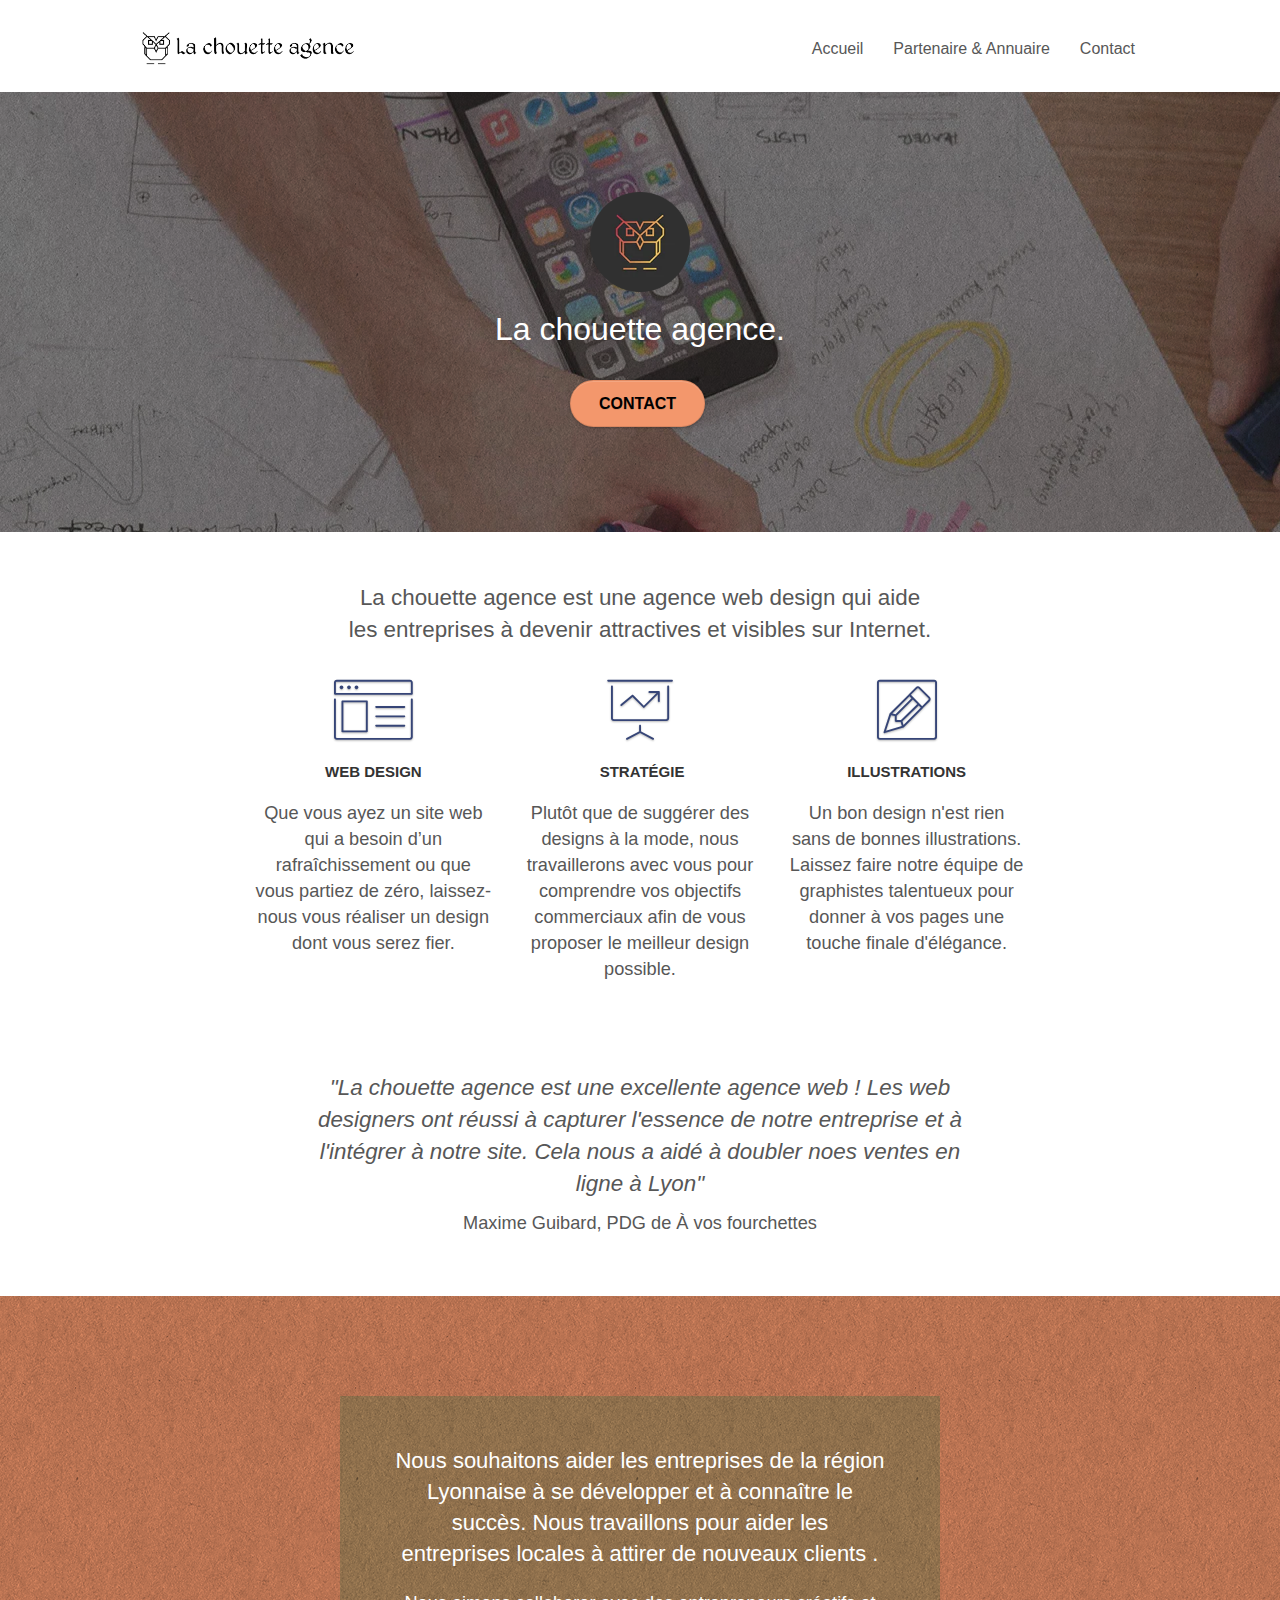
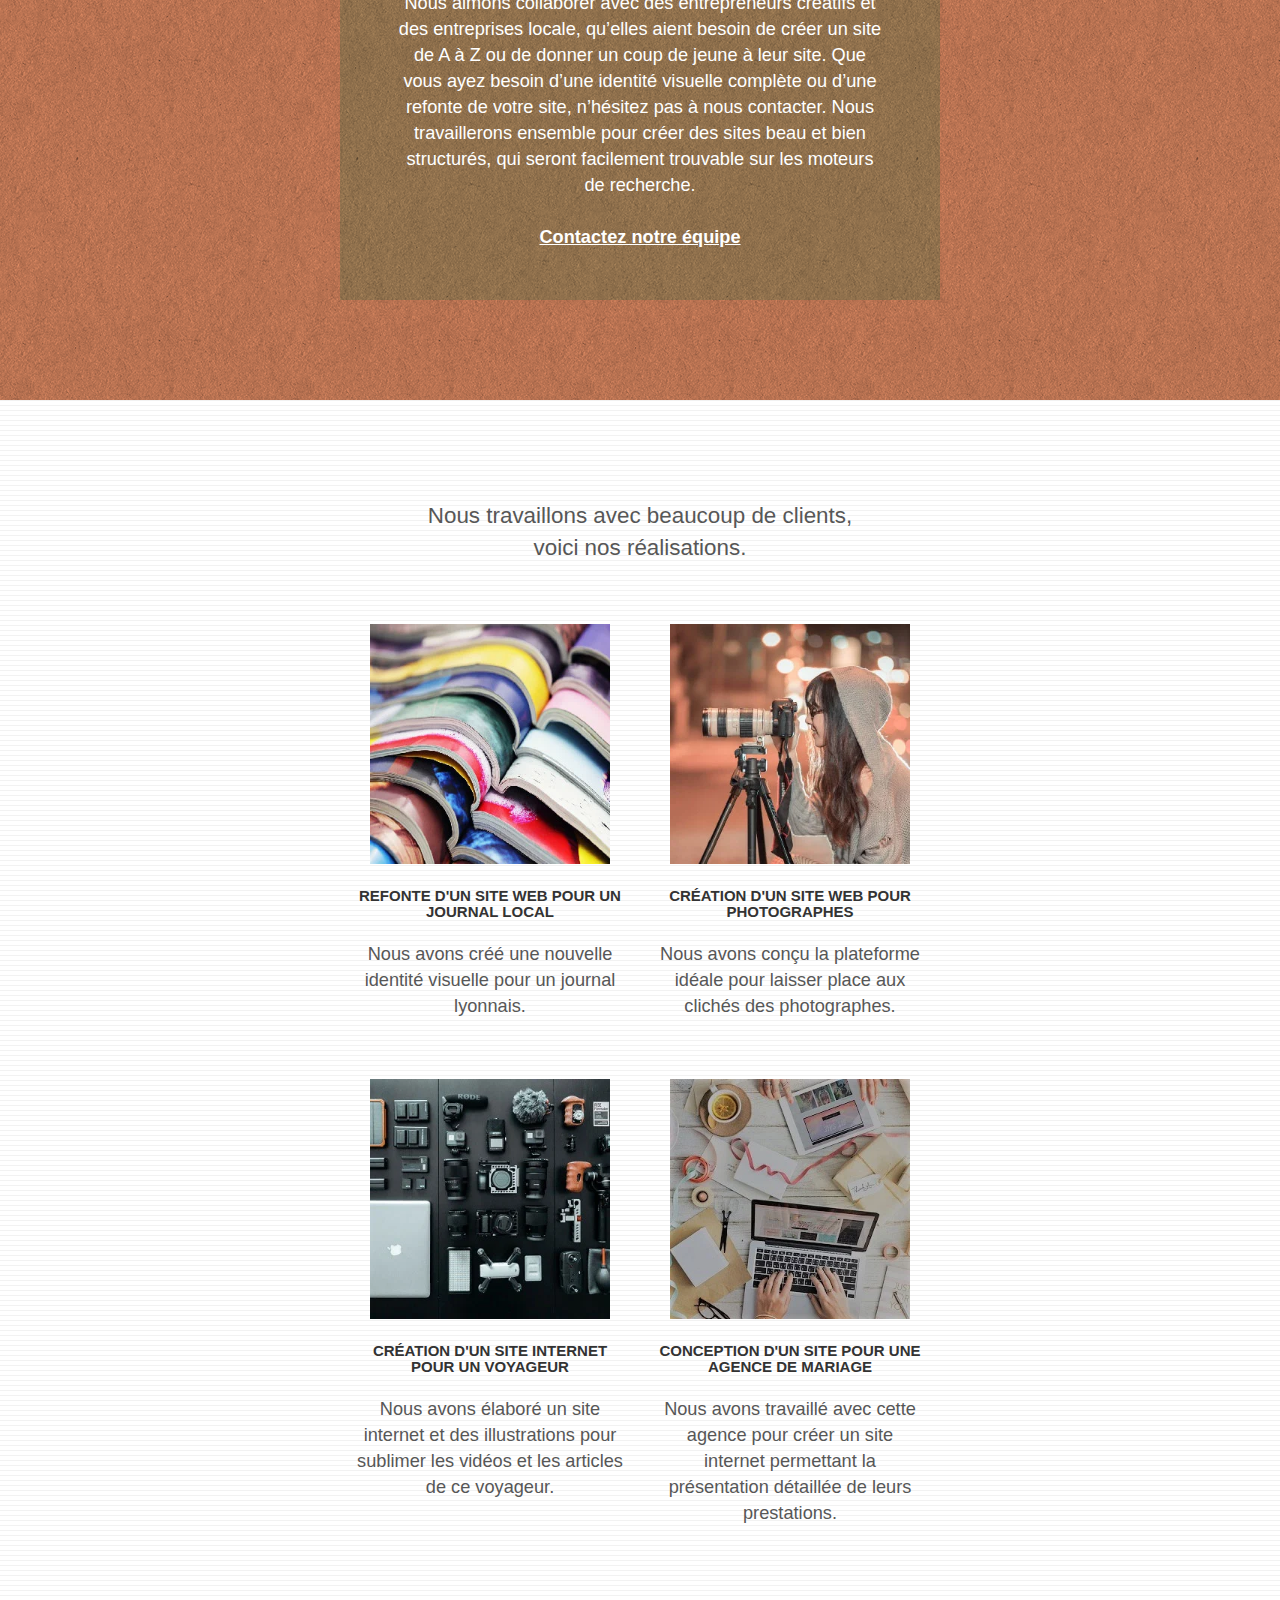
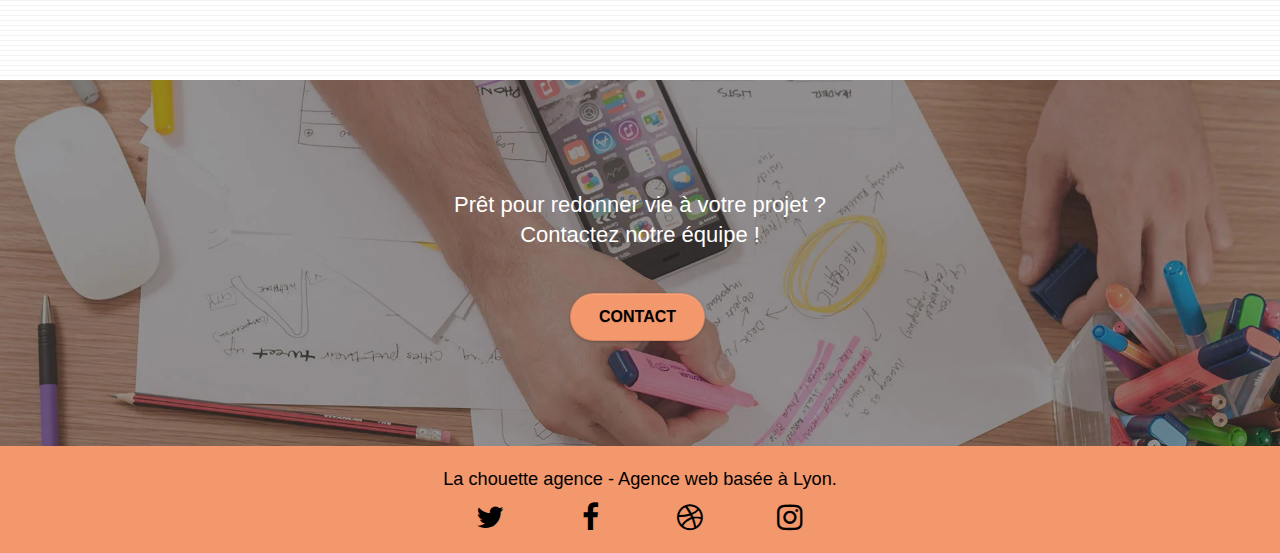
<file: index.html>
<!doctype html>
<html lang="fr">
<head>
    <meta charset="utf-8">
    <meta name="description" content="La chouette agence est une agence web basée à Lyon qui a pour objectif d'aider les entreprises à devenir plus visibles et attractives sur internet">
    <meta name="viewport" content="width=device-width, initial-scale=1.0, viewport-fit=cover">
    <link rel="shortcut icon" type="image/png" href="favicon.jpg">
    
	<link rel="stylesheet" type="text/css" href="./css/bootstrap.min.css" async>
	<link rel="stylesheet" type="text/css" href="style.min.css">
	<link rel="stylesheet" type="text/css" href="./css/font-awesome.css">
	<link rel="stylesheet" type="text/css" href="./css/et-line.min.css">
	
    
	<script src="./js/jquery-2.1.0.min.js" defer></script>
	<script src="./js/bootstrap.min.js" defer></script>
	<script src="./js/blocs.min.js" defer></script>
	<script src="./js/jquery.touchSwipe.min.js" defer></script>

    <title>La chouette agence | Agence de développement - Lyon</title>

    
<!-- Analytics -->
 
<!-- Analytics END -->
    
</head>
<body>
<!-- Principal conteneur -->
<div class="page-container">
    
<!-- bloc-0 -->
<header class="bloc bgc-white l-bloc " id="bloc-0">
	<div class="container bloc-sm">

		<nav class="navbar row">
			<div class="navbar-header">
				<a class="navbar-brand" href="index.html"><img src="img/la-chouette-agence.webp" alt="lyon web design logo agence web meilleure agence" height="40" /></a>
				<button id="nav-toggle" type="button" class="ui-navbar-toggle navbar-toggle" data-toggle="collapse" data-target=".navbar-1">
					<span class="sr-only">Toggle navigation</span><span class="icon-bar"></span><span class="icon-bar"></span><span class="icon-bar"></span>
				</button>
			</div>
			<div class="collapse navbar-collapse navbar-1 special-dropdown-nav">
				<ul class="site-navigation nav navbar-nav">
					<li>
						<a href="index.html">Accueil</a>
					</li>
					<li>
                        <a href="partenaireAnnuaire.html">Partenaire & Annuaire</a>
					</li>
					<li>
						<a href="page2.html">Contact</a>
					</li>
				</ul>
			</div>
		</nav>
	</div>
</header>
<!-- bloc-0 END -->

<!-- bloc-1-presentation -->
<section class="bloc bgc-dark-slate-blue bg-banniere d-bloc bg-t-edge bloc-bg-texture texture-paper b-parallax" id="bloc-1-hero">
	<div class="container bloc-lg">
		<div class="row tight-width-whitespace">
			<div class="col-sm-12">
				<img src="img/logo.webp" class="center-block image-resize-mode" width="100" alt="La chouette agence, agence web lyon, création logo lyon" />
				<h1 class="text-center hero-bloc-text tc-white ">
					La chouette agence.
				</h1>
				<div class="text-center">
					<a href="page2.html" class="btn btn-lg btn-clean btn-rd cta-hero btn-atomic-tangerine" id="cta-hero">Contact</a>
				</div>
			</div>
		</div>
	</div>
</section>
<!-- bloc-1-presentation END -->

<!-- bloc-2-services -->
<section class="bloc bgc-white l-bloc" id="bloc-2-services">
	<div class="container bloc-md">
		<div class="row">
			<div class="col-sm-12 text-center">
				<p class="policeG">
					La chouette agence est une agence web design qui aide<br> les entreprises à devenir attractives et visibles sur Internet.
				</p>
			</div>
		</div>
		<div class="row voffset-lg med-width-whitespace">
			<article class="col-sm-4">
				<div class="text-center">
					<span class="et-icon-browser sm-shadow icon-dark-slate-blue icons icon-lg"></span>
				</div>
				<h3 class="mg-md text-center">
					Web design
				</h3>
				<p class="text-center ">
					Que vous ayez un site web qui a besoin d&rsquo;un rafraîchissement ou que vous partiez de zéro, laissez-nous vous réaliser un design dont vous serez fier.
				</p>
			</article>
			<article class="col-sm-4">
				<div class="text-center">
					<span class="et-icon-presentation sm-shadow icon-dark-slate-blue icons icon-lg"></span>
				</div>
				<h3 class="mg-md text-center">
					&nbsp;Stratégie
				</h3>
				<p class="text-center ">
					Plutôt que de suggérer des designs à la mode, nous travaillerons avec vous pour comprendre vos objectifs commerciaux afin de vous proposer le meilleur design possible.<br>
				</p>
			</article>
			<article class="col-sm-4">
				<div class="text-center">
					<span class="et-icon-edit sm-shadow icon-dark-slate-blue icons icon-lg"></span>
				</div>
				<h3 class="mg-md text-center">
					Illustrations
				</h3>
				<p class="text-center ">
					Un bon design n'est rien sans de bonnes illustrations. Laissez faire notre équipe de graphistes talentueux pour donner à vos pages une touche finale d'élégance.
				</p>
			</article>
		</div>
		<div class="row voffset-lg voffset">
			<article class="col-xs-12 col-md-8 col-md-offset-2 text-center">
				<p class="italic policeG">
					"La chouette agence est une excellente agence web ! Les web designers ont réussi à capturer l'essence de notre entreprise et à l'intégrer à notre site. Cela nous a aidé à doubler noes ventes en ligne à Lyon"
				</p>
				<p>
					Maxime Guibard, PDG de À vos fourchettes
				</p>
			</article>
		</div>
	</div>
</section>
<!-- bloc-2-services END -->

<!-- bloc-3-what-i-do -->
<section class="bloc tc-white bgc-atomic-tangerine bg-presentation d-bloc bloc-bg-texture texture-paper b-parallax" id="bloc-3-what-i-do">
	<div class="container bloc-lg">
		<div class="row tight-width-whitespace black-background">
			<div class="col-sm-12">
				<h2 class="mg-md text-center tc-white">
					Nous souhaitons aider les entreprises de la région Lyonnaise à se développer et à connaître le succès. Nous travaillons pour aider les entreprises locales à attirer de nouveaux clients .<br>
				</h2>
				<p class="text-center white">
					Nous aimons collaborer avec des entrepreneurs créatifs et des entreprises locale, qu’elles aient besoin de créer un site de A à Z ou de donner un coup de jeune à leur site. Que vous ayez besoin d’une identité visuelle complète ou d’une refonte de votre site, n’hésitez pas à nous contacter. Nous travaillerons ensemble pour créer des sites beau et bien structurés, qui seront facilement trouvable sur les moteurs de recherche. <br><br><a class="ltc-white bold-link" href="page2.html">Contactez notre équipe</a><br>
				</p>
			</div>
		</div>
	</div>
</section>
<!-- bloc-3-what-i-do END -->

<!-- bloc-4-portfolio -->
<section class="bloc bgc-white bg-lines-h2-bg bg-repeat l-bloc" id="bloc-4-portfolio">
	<div class="container bloc-lg">
		<div class="row">
			<div class="col-sm-12 text-center">
				<p class="policeG">
					Nous travaillons avec beaucoup de clients,<br> voici nos réalisations.
				</p>
			</div>
		</div>
		<div class="row tight-width-whitespace portfolio-row">
			<article class="col-sm-6">
				<a href="#" data-lightbox="img/1.webp" data-gallery-id="gallery-1" data-caption="Refonte d'un site web pour un journal local" data-frame="snapshot-lb"><img src="img/1.webp" alt="lyon web design logo agence web meilleure agence et refonte site web journal" class="img-responsive portfolio-thumb container-fluid" /></a>
				<h3 class="mg-md text-center">
					Refonte d'un site web pour un journal local
				</h3>
				<p class="text-center">
					Nous avons créé une nouvelle identité visuelle pour un journal lyonnais.
				</p>
			</article>
			<article class="col-sm-6">
				<a href="#" data-lightbox="img/2.webp" data-gallery-id="gallery-1" data-caption="Création d'un site web pour photographes" data-frame="snapshot-lb"><img src="img/2.webp" class="img-responsive portfolio-thumb container-fluid" alt="lyon web design logo agence web meilleure agence, Création d'un site web pour photographes" /></a>
				<h3 class="mg-md text-center">
					Création d'un site web pour photographes
				</h3>
				<p class="text-center">
					Nous avons conçu la plateforme idéale pour laisser place aux clichés des photographes.
				</p>
			</article>
		</div>
		<div class="row tight-width-whitespace portfolio-row">
			<article class="col-sm-6">
				<a href="#" data-lightbox="img/3.webp" data-gallery-id="gallery-1" data-caption="Création d'un site internet pour un voyageur" data-frame="snapshot-lb"><img src="img/3.webp" class="img-responsive portfolio-thumb container-fluid" alt="lyon web design logo agence web meilleure agence, Création d'un site web pour voyageur"/></a>
				<h3 class="mg-md text-center">
					Création d'un site internet pour un voyageur
				</h3>
				<p class="text-center">
					Nous avons élaboré un site internet et des illustrations pour sublimer les vidéos et les articles de ce voyageur.
				</p>
			</article>
			<article class="col-sm-6">
				<a href="#" data-lightbox="img/4.webp" data-gallery-id="gallery-1" data-caption="Conception d'un site pour une agence de mariage" data-frame="snapshot-lb"><img src="img/4.webp" class="img-responsive portfolio-thumb container-fluid" alt="lyon web design logo agence web meilleure agence, Création d'un site web pour agence de mariage" /></a>
				<h3 class="mg-md text-center">
					Conception d'un site pour une agence de mariage
				</h3>
				<p class="text-center">
					Nous avons travaillé avec cette agence pour créer un site internet permettant la présentation détaillée de leurs prestations.
				</p>
			</article>
		</div>
	</div>
</section>
<!-- bloc-4-portfolio END -->

<!-- bloc-5-cta -->
<section class="bloc bgc-dark-slate-blue bg-banniere d-bloc bloc-bg-texture" id="bloc-5-cta">
	<div class="container bloc-lg">
		<div class="row">
			<h2 class="mg-md text-center tc-white">
				Prêt pour redonner vie à votre projet ?<br>Contactez notre équipe !
			</h2>
			<div class="col-sm-12 text-center">
				<a href="page2.html" class="btn btn-atomic-tangerine btn-clean btn-rd btn-lg cta-hero">Contact</a>
			</div>
		</div>
	</div>
</section>
<!-- bloc-5-cta END -->

<!-- Footer - bloc-8 -->
<footer class="bloc bgc-atomic-tangerine d-bloc" id="bloc-8">
	<div class="container bloc-sm">
		<div class="row">
			<div class="col-sm-12">
				<p class="text-center black">
					La chouette agence - Agence web basée à Lyon.<br>
				</p>
				<div class="row row-no-gutters social">
					<div class="col-sm-3">
						<div class="text-center">
							<a class="social" href="#"><span class="fa fa-twitter icon-md black" title="Lien twitter La Chouette Agence"></span></a>
						</div>
					</div>
					<div class="col-sm-3">
						<div class="text-center">
							<a class="social" href="#"><span class="fa fa-facebook icon-md black" title="Lien facebook La Chouette Agence"></span></a>
						</div>
					</div>
					<div class="col-sm-3">
						<div class="text-center">
							<a class="social" href="#"><span class="fa fa-dribbble icon-md black" title="Lien dribbble La Chouette Agence"></span></a>
						</div>
					</div>
					<div class="col-sm-3">
						<div class="text-center">
							<a class="social" href="#" title="Lien instagram La Chouette Agence"><span class="fa fa-instagram icon-md black" title="Lien instagram La Chouette Agence"></span></a>
						</div>
					</div>
				</div>
			</div>
		</div>
	</div>
</footer>
<!-- Footer - bloc-8 END -->

</div>
<!-- Principal conteneur END -->
    

</body>
</html>
</file>
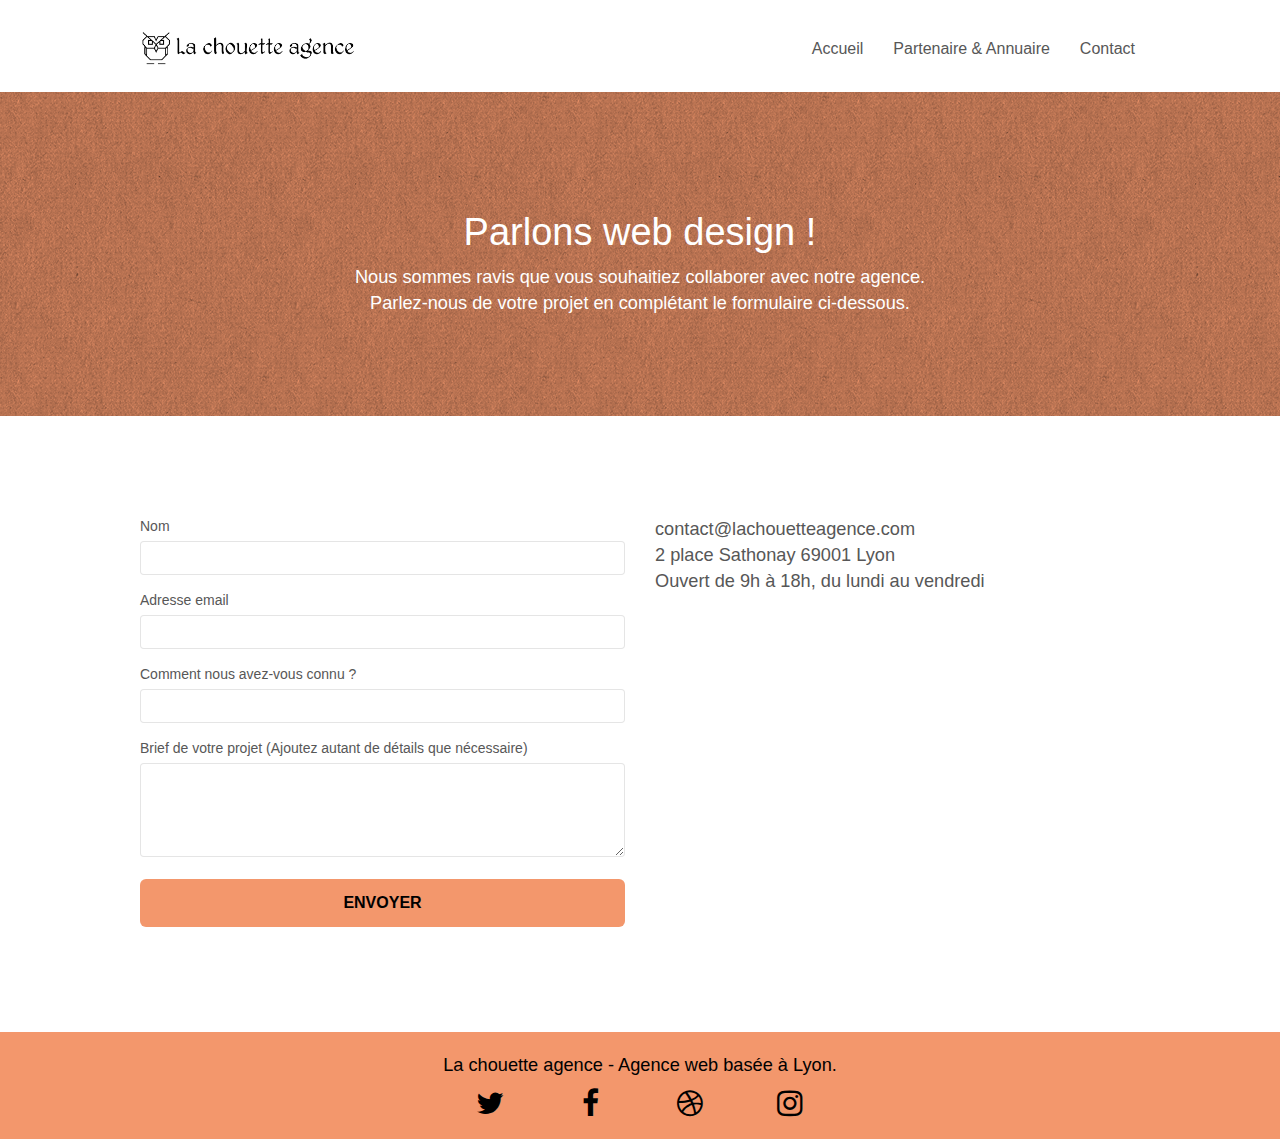
<file: page2.html>
<!doctype html>
<html lang="fr">
<head>
    <meta charset="utf-8">
    <meta name="keywords" content="">
    <meta name="description" content="">
    <meta name="viewport" content="width=device-width, initial-scale=1.0, viewport-fit=cover">
    <link rel="shortcut icon" type="image/png" href="favicon.jpg">
    
	<link rel="stylesheet" type="text/css" href="./css/bootstrap.min.css">
	<link rel="stylesheet" type="text/css" href="style.min.css">
	<link rel="stylesheet" type="text/css" href="./css/font-awesome.css">
	<link rel="stylesheet" type="text/css" href="./css/et-line.min.css">
	
    
	<script src="./js/jquery-2.1.0.min.js" defer></script>
	<script src="./js/bootstrap.min.js" defer></script>
	<script src="./js/blocs.min.js" defer></script>
	<script src="./js/jqBootstrapValidation.min.js" defer></script>
	<script src="./js/formHandler.min.js" defer></script>
    <title>La chouettte agence | Contact</title>

    
<!-- Analytics -->
 
<!-- Analytics END -->
    
</head>
<body>
<!-- Principal conteneur -->
<div class="page-container">
    
<!-- bloc-0 -->
<header class="bloc bgc-white l-bloc " id="bloc-0">
	<div class="container bloc-sm">
		<nav class="navbar row">
			<div class="navbar-header">
				<a class="navbar-brand" href="index.html"><img src="img/la-chouette-agence.webp" alt="atlanta web design logo" height="40" /></a>
				<button id="nav-toggle" type="button" class="ui-navbar-toggle navbar-toggle" data-toggle="collapse" data-target=".navbar-1">
					<span class="sr-only">Toggle navigation</span><span class="icon-bar"></span><span class="icon-bar"></span><span class="icon-bar"></span>
				</button>
			</div>
			<div class="collapse navbar-collapse navbar-1 special-dropdown-nav">
				<ul class="site-navigation nav navbar-nav">
					<li>
						<a href="index.html">Accueil</a>
					</li>
					<li>
                        <a href="partenaireAnnuaire.html">Partenaire & Annuaire</a>
					</li>
					<li>
						<a href="page2.html">Contact</a>
					</li>
				</ul>
			</div>
		</nav>
	</div>
</header>
<!-- bloc-0 END -->

<!-- bloc-6 -->
<section class="bloc bg-dots-bg bg-repeat bgc-atomic-tangerine d-bloc bloc-bg-texture texture-paper" id="bloc-6">
	<div class="container bloc-lg">
		<div class="row">
			<div class="col-sm-12">
				<h1 class="text-center hero-bloc-text tc-white">
					Parlons web design !
				</h1>
				<p class="text-center mg-lg tc-white tight-width-whitespace">
					Nous sommes ravis que vous souhaitiez collaborer avec notre agence.<br>
					Parlez-nous de votre projet en complétant le formulaire ci-dessous.
				</p>
			</div>
		</div>
	</div>
</section>
<!-- bloc-6 END -->

<!-- bloc-7 -->
<section class="bloc bgc-white l-bloc" id="bloc-7">
	<div class="container bloc-lg">
		<div class="row">
			<div class="col-sm-6">
				<form id="form_1" novalidate success-msg="Your message has been sent." fail-msg="Sorry it seems that our mail server is not responding, Sorry for the inconvenience!">
					<div class="form-group">
						<label for="name">
							Nom
						</label>
						<input id="name" class="form-control" required />
					</div>
					<div class="form-group">
						<label for="email">
							Adresse email
						</label>
						<input id="email" class="form-control" type="email" required />
					</div>
					<div class="form-group">
						<label for="input_504">
							Comment nous avez-vous connu ?
						</label>
						<input class="form-control" type="email" required id="input_504" />
					</div>
					<div class="form-group">
						<label for="message">
							Brief de votre projet (Ajoutez autant de détails que nécessaire)<br>
						</label><textarea id="message" class="form-control" rows="4" cols="50" required></textarea>
					</div> 
					<button class="bloc-button btn btn-lg btn-block cta-hero btn-atomic-tangerine" type="submit">
						Envoyer
					</button>
				</form>
			</div>
			<div class="col-sm-6">
				<p>
					contact@lachouetteagence.com<br>2 place Sathonay 69001 Lyon<br>Ouvert de 9h à 18h, du lundi au vendredi<br>
				</p>
			</div>
		</div>
	</div>
</section>
<!-- bloc-7 END -->

<!-- ScrollToTop Button -->
<a class="bloc-button btn btn-d scrollToTop" onclick="scrollToTarget('1')"><span class="fa fa-chevron-up"></span></a>
<!-- ScrollToTop Button END-->


<!-- Footer - bloc-8 -->
<footer class="bloc bgc-atomic-tangerine d-bloc" id="bloc-8">
	<div class="container bloc-sm">
		<div class="row">
			<div class="col-sm-12">
				<p class="text-center black">
					La chouette agence - Agence web basée à Lyon.<br>
				</p>
				<div class="row row-no-gutters social">
					<div class="col-sm-3">
						<div class="text-center">
							<a class="social" href="#"><span class="fa fa-twitter icon-md black" title="Lien twitter La Chouette Agence"></span></a>
						</div>
					</div>
					<div class="col-sm-3">
						<div class="text-center">
							<a class="social" href="#"><span class="fa fa-facebook icon-md black" title="Lien facebook La Chouette Agence"></span></a>
						</div>
					</div>
					<div class="col-sm-3">
						<div class="text-center">
							<a class="social" href="#"><span class="fa fa-dribbble icon-md black" title="Lien dribbble La Chouette Agence"></span></a>
						</div>
					</div>
					<div class="col-sm-3">
						<div class="text-center">
							<a class="social" href="#" title="Lien instagram La Chouette Agence"><span class="fa fa-instagram icon-md black" title="Lien instagram La Chouette Agence"></span></a>
						</div>
					</div>
				</div>
			</div>
		</div>
	</div>
</footer>
<!-- Footer - bloc-8 END -->

</div>
<!-- Principal conteneur END -->
    

</body>
</html>
</file>
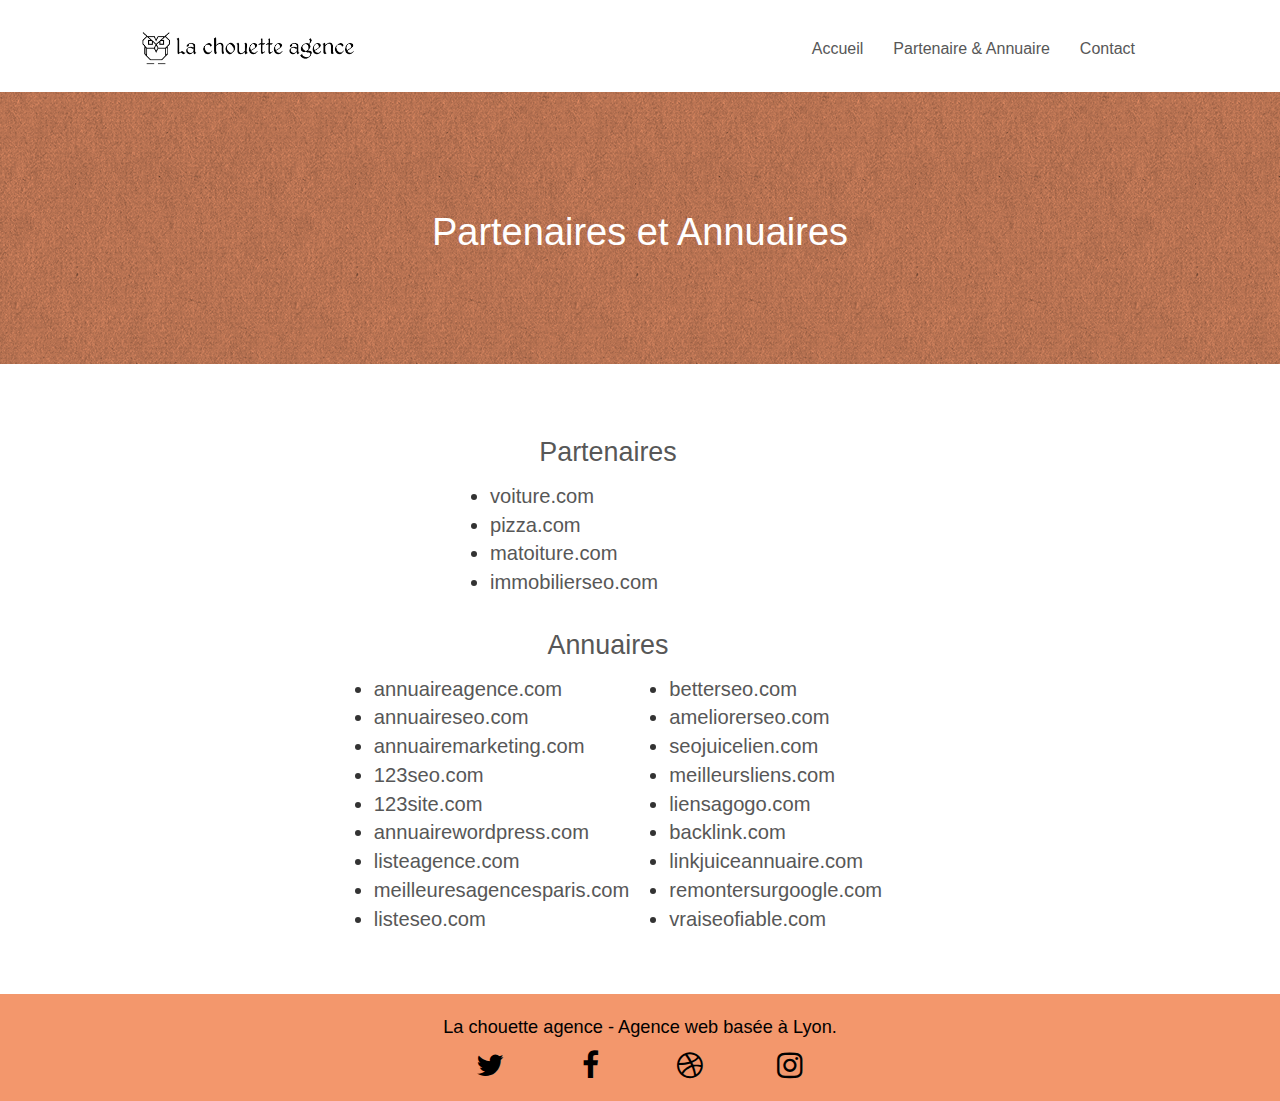
<file: partenaireAnnuaire.html>
<!doctype html>
<html lang="fr">

<head>
    <meta charset="utf-8">
    <meta name="keywords" content="seo, google, site web, site internet, agence design paris">
    <meta name="description" content="">
    <meta name="viewport" content="width=device-width, initial-scale=1.0, viewport-fit=cover">
    <link rel="shortcut icon" type="image/png" href="favicon.jpg">

    <link rel="stylesheet" type="text/css" href="./css/bootstrap.min.css">
    <link rel="stylesheet" type="text/css" href="style.min.css">
    <link rel="stylesheet" type="text/css" href="./css/font-awesome.css">
    <link rel="stylesheet" type="text/css" href="./css/et-line.min.css">


    <script src="./js/jquery-2.1.0.min.js" defer></script>
    <script src="./js/bootstrap.min.js" defer></script>
    <script src="./js/blocs.min.js" defer></script>
    <script src="./js/jquery.touchSwipe.min.js" defer></script>

    <title>La chouettte agence | Partenaire & Annuaire</title>


    <!-- Analytics -->

    <!-- Analytics END -->

</head>

<body>
    <!-- Principal conteneur -->
    <div class="page-container">

        <!-- bloc-0 -->
        <header class="bloc bgc-white l-bloc " id="bloc-0">
            <div class="container bloc-sm">

                <nav class="navbar row">
                    <div class="navbar-header">
                        <a class="navbar-brand" href="index.html"><img src="img/la-chouette-agence.webp"
                                alt="paris web design logo agence web meilleure agence" height="40" /></a>
                        <button id="nav-toggle" type="button" class="ui-navbar-toggle navbar-toggle"
                            data-toggle="collapse" data-target=".navbar-1">
                            <span class="sr-only">Toggle navigation</span><span class="icon-bar"></span><span
                                class="icon-bar"></span><span class="icon-bar"></span>
                        </button>
                    </div>
                    <div class="collapse navbar-collapse navbar-1 special-dropdown-nav">
                        <ul class="site-navigation nav navbar-nav">
                            <li>
                                <a href="index.html">Accueil</a>
                            </li>
                            <li>
                                <a href="partenaireAnnuaire.html">Partenaire & Annuaire</a>
                            </li>
                            <li>
                                <a href="page2.html">Contact</a>
                            </li>
                        </ul>
                    </div>
                </nav>
            </div>
        </header>

        <section class="bloc bg-dots-bg bg-repeat bgc-atomic-tangerine d-bloc bloc-bg-texture texture-paper" id="bloc-6">
            <div class="container bloc-lg">
                <div class="row">
                    <div class="col-sm-12">
                        <h1 class="text-center hero-bloc-text tc-white">
                            Partenaires et Annuaires
                        </h1>
                    </div>
                </div>
            </div>
        </section>

        <section>
            <div class="conteneur_lien">
                <div class="conteneur_lien__partenaires">
                    <h2 class="policeG">Partenaires</h2>
                        <ul class="policeM">
                            <li><a href="voiture.com">voiture.com</a></li>
                            <li><a href="pizza.com">pizza.com</a></li>
                            <li><a href="matoiture.com">matoiture.com</a></li>
                            <li><a href="immobilierseo.com">immobilierseo.com</a></li>
                        </ul>		
                </div>
                <div class="conteneur_lien__annuaires">
                    <h2 class="policeG">Annuaires</h2>
                    <ul class="policeM">
                        <li><a href="annuaireagence.com">annuaireagence.com</a></li>
                        <li><a href="annuaireseo.com">annuaireseo.com</a></li>
                        <li><a href="annuairemarketing.com">annuairemarketing.com</a></li>
                        <li><a href="123seoture.com">123seo.com</a></li>
                        <li><a href="123site.com">123site.com</a></li>
                        <li><a href="annuairewordpress.com">annuairewordpress.com</a></li>
                        <li><a href="listeagence.com">listeagence.com</a></li>
                        <li><a href="meilleuresagencesparis.com">meilleuresagencesparis.com</a></li>
                        <li><a href="listeseo.com">listeseo.com</a></li>
                    </ul>
                    <ul class="policeM">
                        <li><a href="betterseo.com">betterseo.com</a></li>
                        <li><a href="ameliorerseo.com">ameliorerseo.com</a></li>
                        <li><a href="seojuicelien.com">seojuicelien.com</a></li>
                        <li><a href="meilleursliens.com">meilleursliens.com</a></li>
                        <li><a href="liensagogo.com">liensagogo.com</a></li>
                        <li><a href="backlink.com">backlink.com</a></li>
                        <li><a href="linkjuiceannuaire.com">linkjuiceannuaire.com</a></li>
                        <li><a href="remontersurgoogle.com">remontersurgoogle.com</a></li>
                        <li><a href="vraiseofiable.com">vraiseofiable.com</a></li>
                    </ul>
                </div>
            </div>
        </section>



        <footer class="bloc bgc-atomic-tangerine d-bloc" id="bloc-8">
            <div class="container bloc-sm">
                <div class="row">
                    <div class="col-sm-12">
                        <p class="text-center black">
                            La chouette agence - Agence web basée à Lyon.<br>
                        </p>
                        <div class="row row-no-gutters social">
                            <div class="col-sm-3">
                                <div class="text-center">
                                    <a class="social" href="#"><span class="fa fa-twitter icon-md black" title="Lien twitter La Chouette Agence"></span></a>
                                </div>
                            </div>
                            <div class="col-sm-3">
                                <div class="text-center">
                                    <a class="social" href="#"><span class="fa fa-facebook icon-md black" title="Lien facebook La Chouette Agence"></span></a>
                                </div>
                            </div>
                            <div class="col-sm-3">
                                <div class="text-center">
                                    <a class="social" href="#"><span class="fa fa-dribbble icon-md black" title="Lien dribbble La Chouette Agence"></span></a>
                                </div>
                            </div>
                            <div class="col-sm-3">
                                <div class="text-center">
                                    <a class="social" href="#" title="Lien instagram La Chouette Agence"><span class="fa fa-instagram icon-md black" title="Lien instagram La Chouette Agence"></span></a>
                                </div>
                            </div>
                        </div>
                    </div>
                </div>
            </div>
        </footer>
    </div>
</body>
</file>
<file: style.min.css>
body{margin:0;padding:0;background:#FFF;overflow-x:hidden;-webkit-font-smoothing:antialiased;-moz-osx-font-smoothing:grayscale}a,button{transition:all .3s ease-in-out;outline:none!important}a:hover{text-decoration:none;cursor:pointer}#page-loading-blocs-notifaction{position:fixed;top:0;bottom:0;width:100%;z-index:100000;background:#FFF url(img/pageload-spinner.gif) no-repeat center center}.bloc{width:100%;clear:both;background:50% 50% no-repeat;padding:0 50px;-webkit-background-size:cover;-moz-background-size:cover;-o-background-size:cover;background-size:cover;position:relative}.bloc .container{padding-left:0;padding-right:0}.bloc-lg{padding:100px 50px}.bloc-md{padding:50px}.bloc-sm{padding:20px 50px}.bg-center,.bg-l-edge,.bg-r-edge,.bg-t-edge,.bg-b-edge,.bg-tl-edge,.bg-bl-edge,.bg-tr-edge,.bg-br-edge,.bg-repeat{-webkit-background-size:auto!important;-moz-background-size:auto!important;-o-background-size:auto!important;background-size:auto!important}.bg-repeat{background:repeat}.bg-t-edge{background:top no-repeat}.bloc-bg-texture::before{content:"";background-size:2px 2px;position:absolute;top:0;bottom:0;left:0;right:0}.texture-paper::before{background:url(img/texture-paper.webp);background-size:280px 280px}.b-parallax{background-attachment:fixed}.d-bloc{color:rgba(255,255,255,.7)}.d-bloc button:hover{color:rgba(255,255,255,.9)}.d-bloc .icon-round,.d-bloc .icon-square,.d-bloc .icon-rounded,.d-bloc .icon-semi-rounded-a,.d-bloc .icon-semi-rounded-b{border-color:rgba(255,255,255,.9)}.d-bloc .divider-h span{border-color:rgba(255,255,255,.2)}.d-bloc .a-btn,.d-bloc .navbar a,.d-bloc .navbar-brand,.d-bloc a .icon-sm,.d-bloc a .icon-md,.d-bloc a .icon-lg,.d-bloc a .icon-xl,.d-bloc h1 a,.d-bloc h2 a,.d-bloc h3 a,.d-bloc h4 a,.d-bloc h5 a,.d-bloc h6 a,.d-bloc p a{color:rgba(255,255,255,.6)}.d-bloc .a-btn:hover,.d-bloc .navbar a:hover,.d-bloc .navbar-brand:hover,.d-bloc a:hover .icon-sm,.d-bloc a:hover .icon-md,.d-bloc a:hover .icon-lg,.d-bloc a:hover .icon-xl,.d-bloc h1 a:hover,.d-bloc h2 a:hover,.d-bloc h3 a:hover,.d-bloc h4 a:hover,.d-bloc h5 a:hover,.d-bloc h6 a:hover,.d-bloc p a:hover{color:rgba(255,255,255,1)}.d-bloc .navbar-toggle .icon-bar{background:rgba(255,255,255,1)}.d-bloc .btn-wire,.d-bloc .btn-wire:hover{color:rgba(255,255,255,1);border-color:rgba(255,255,255,1)}.d-bloc .panel{color:rgba(0,0,0,.5)}.d-bloc .panel button:hover{color:rgba(0,0,0,.7)}.d-bloc .panel icon{border-color:rgba(0,0,0,.7)}.d-bloc .panel .divider-h span{border-color:rgba(0,0,0,.1)}.d-bloc .panel .a-btn{color:rgba(0,0,0,.6)}.d-bloc .panel .a-btn:hover{color:rgba(0,0,0,1)}.d-bloc .panel .btn-wire,.d-bloc .panel .btn-wire:hover{color:rgba(0,0,0,.7);border-color:rgba(0,0,0,.3)}.d-bloc .panel,.l-bloc{color:rgba(0,0,0,.5)}.d-bloc .panel button:hover,.l-bloc button:hover{color:rgba(0,0,0,.7)}.l-bloc .icon-round,.l-bloc .icon-square,.l-bloc .icon-rounded,.l-bloc .icon-semi-rounded-a,.l-bloc .icon-semi-rounded-b{border-color:rgba(0,0,0,.7)}.d-bloc .panel .divider-h span,.l-bloc .divider-h span{border-color:rgba(0,0,0,.1)}.d-bloc .panel .a-btn,.l-bloc .a-btn,.l-bloc .navbar a,.l-bloc .navbar-brand,.l-bloc a .icon-sm,.l-bloc a .icon-md,.l-bloc a .icon-lg,.l-bloc a .icon-xl,.l-bloc h1 a,.l-bloc h2 a,.l-bloc h3 a,.l-bloc h4 a,.l-bloc h5 a,.l-bloc h6 a,.l-bloc p a{color:rgba(0,0,0,.6)}.d-bloc .panel .a-btn:hover,.l-bloc .a-btn:hover,.l-bloc .navbar a:hover,.l-bloc .navbar-brand:hover,.l-bloc a:hover .icon-sm,.l-bloc a:hover .icon-md,.l-bloc a:hover .icon-lg,.l-bloc a:hover .icon-xl,.l-bloc h1 a:hover,.l-bloc h2 a:hover,.l-bloc h3 a:hover,.l-bloc h4 a:hover,.l-bloc h5 a:hover,.l-bloc h6 a:hover,.l-bloc p a:hover{color:rgba(0,0,0,1)}.l-bloc .navbar-toggle .icon-bar{color:rgba(0,0,0,.6)}.d-bloc .panel .btn-wire,.d-bloc .panel .btn-wire:hover,.l-bloc .btn-wire,.l-bloc .btn-wire:hover{color:rgba(0,0,0,.7);border-color:rgba(0,0,0,.3)}.voffset{margin-top:30px}.voffset-lg{margin-top:80px}.row-no-gutters{margin-right:0;margin-left:0}.row.row-no-gutters>[class^="col-"],.row.row-no-gutters>[class*=" col-"]{padding-right:0;padding-left:0}#bloc-1-hero h1{font-size:32px}.navbar{margin-bottom:0;z-index:1}.navbar-brand{height:auto;padding:3px 15px;font-size:25px;font-weight:400;font-weight:600;line-height:44px}.navbar-brand img{max-height:200px;margin:0 5px 0 0;display:inline}.navbar-brand img[src$=svg]{min-width:100px}.nav-center .navbar-brand img{margin:0}.navbar .nav{padding-top:2px;margin-right:-16px;float:right;z-index:1}.nav>li{float:left;margin-top:4px;font-size:16px}.navbar-nav .open .dropdown-menu>li>a{text-align:inherit}.nav>li a:hover,.nav>li a:focus{background:transparent}.navbar-toggle{margin:10px 10px 0 0;border:0}.navbar-toggle:hover{background:transparent!important}.navbar-toggle .icon-bar{background-color:rgba(0,0,0,.5);width:26px}.nav-invert .navbar .nav{float:left}.nav-invert .navbar-header,.nav-invert .navbar-brand{float:right;position:relative;z-index:2}@media (min-width:768px){.site-navigation{position:absolute;top:50%;right:20px;transform:translate(0,-50%);-webkit-transform:translateY(-50%)}.nav>li .dropdown-menu a,.nav>li .dropdown-menu a:hover{color:#484848}.nav-invert .site-navigation{left:0;right:0}.nav-center{text-align:center}.nav-center .navbar-header{width:100%}.nav-center .navbar-header,.nav-center .navbar-brand,.nav-center .nav>li{float:none;display:inline-block}.nav-center .site-navigation{position:relative;width:100%;right:0;margin-right:0;margin-top:20px}.nav-center.mini-nav .navbar-toggle{float:none;margin:10px auto 0}}.nav>li>.dropdown a{background:none!important;display:block;padding:14px 15px}nav .caret{margin:0 5px}.dropdown-menu .dropdown-menu{top:-8px;left:100%}.dropdown-menu .dropmenu-flow-right{top:100%;left:0;margin-left:-1px;border-top-left-radius:0;border-top-right-radius:0}.dropdown-menu .dropdown span{border:4px solid #000;border-top-color:transparent;border-right-color:transparent;border-bottom-color:transparent;margin:6px -5px 0 0!important;float:right}.mg-md{margin-top:10px;margin-bottom:20px}.mg-lg{margin-top:10px;margin-bottom:40px}.btn{margin:0 5px 5px 0}.btn.pull-right{margin:0 0 5px 5px}.btn-d,.btn-d:hover,.btn-d:focus{color:#FFF;background:rgba(0,0,0,.3)}button{outline:none!important}.btn-rd{border-radius:40px}.btn-clean{border:1px solid rgba(0,0,0,.08);border-bottom-color:rgba(0,0,0,.1);text-shadow:0 1px 0 rgba(0,0,1,.1);box-shadow:0 1px 3px rgba(0,0,1,.25),inset 0 1px 0 0 rgba(255,255,255,.15)}.icon-md{font-size:30px!important}.icon-lg{font-size:60px!important}.sm-shadow{text-shadow:0 1px 2px rgba(0,0,0,.3)}.panel-sq,.panel-sq .panel-heading,.panel-sq .panel-footer{border-radius:0}.panel-rd{border-radius:30px}.panel-rd .panel-heading{border-radius:29px 29px 0 0}.panel-rd .panel-footer{border-radius:0 0 29px 29px}.form-control{border-color:rgba(0,0,0,.1);box-shadow:none}.scrollToTop{width:40px;height:40px;position:fixed;bottom:20px;right:20px;opacity:0;z-index:500;transition:all .3s ease-in-out}.scrollToTop span{margin-top:6px}.showScrollTop{font-size:14px;opacity:1}a[data-lightbox]{position:relative;display:block;text-align:center}a[data-lightbox]:hover::before{content:"+";font-family:"HelveticaNeue-Light","Helvetica Neue Light","Helvetica Neue",Helvetica,Arial;font-size:32px;width:50px;height:50px;margin-left:-25px;border-radius:50%;background:rgba(0,0,0,.6);color:#FFF;font-weight:100;z-index:1;position:absolute;top:50%;transform:translateY(-50%);-webkit-transform:translateY(-50%)}a[data-lightbox]:hover img{opacity:.6;-webkit-animation-fill-mode:none;animation-fill-mode:none}#lightbox-modal{display:flex;align-items:center}#lightbox-modal .modal-dialog{width:90%;max-width:900px;margin:0 auto 0}#lightbox-modal .modal-dialog img{max-height:90vh;margin:0 auto}.lightbox-caption{padding:20px;color:#FFF;background:rgba(0,0,0,.5);position:absolute;left:15px;right:15px;bottom:5px}.close-lightbox{color:#FFF;font-size:30px;position:absolute;top:20px;right:20px;z-index:20;background:rgba(0,0,0,.5);border:none;line-height:30px;padding:0 9px 5px;opacity:.3}.close-lightbox:hover,.next-lightbox:hover,.prev-lightbox:hover{opacity:1;color:#FFF}.next-lightbox,.prev-lightbox{font-size:20px;color:rgba(255,255,255,.9);background:rgba(0,0,0,.5);transition:all .2s ease-in-out;position:absolute;top:45%;z-index:1;opacity:.4}.next-lightbox{padding:6px 8px 1px 13px;right:25px}.prev-lightbox{padding:6px 13px 1px 10px;left:25px}.snapshot-lb .modal-body{padding-bottom:45px}.snapshot-lb .lightbox-caption{padding:0;color:rgba(0,0,0,.5);background:none}h1,h2,h3,h4,h5,h6,p,label,.btn,a{font-family:"helvetica";font-weight:400;color:#575757!important}.container{max-width:1000px}.hero-bloc-text{font-size:38px}.hero-bloc-text-sub{font-size:36px}.statement-bloc-text{line-height:26px;font-style:italic;font-size:20px;text-align:center;font-weight:lighter;max-width:520px;margin:auto auto auto auto}p{font-size:1.3em}.italic{font-style:italic}.policeM{font-size:1.2em}.policeG{font-size:1.6em}.tight-width-whitespace{max-width:600px;margin:auto auto auto auto}.h1{font-size:20px;font-family:"Open Sans"}.cta-hero{margin-top:22px;color:#FFFFFF!important;text-transform:uppercase;padding:12px 28px 12px 28px;font-size:16px;font-weight:700}.social{max-width:400px;margin:auto auto auto auto}h2{font-size:22px;line-height:1.4em}h3{font-size:15px;text-transform:uppercase;font-weight:700;color:#333333!important}.med-width-whitespace{max-width:800px;margin:auto auto auto auto;box-shadow:0 0 0 #000}h1{color:#333333!important}h4{color:#333333!important}.icons{margin-bottom:14px;margin-top:24px}.white{color:#FFFFFF!important}.black{color:#000!important}.portfolio-thumb{margin-bottom:24px}.portfolio-row{margin-bottom:44px;margin-top:50px}.avatar{box-shadow:0 4px 9px rgba(0,0,0,.3)}.black-background{background-color:rgba(165,147,99,.7);padding:40px 40px 40px 40px}.bold-link{font-weight:900;text-decoration:underline!important}.bgc-white{background-color:#FFF}.bgc-dark-slate-blue{background-color:#364577}.bgc-atomic-tangerine{background-color:#F3976C}.tc-white{color:#FFF!important}.btn-atomic-tangerine{background:#F3976C;color:#000!important}.btn-atomic-tangerine:hover{background:#c27956!important;color:#000!important}.ltc-white{color:#FFFFFF!important}.ltc-white:hover{color:#cccccc!important}.ltc-atomic-tangerine{color:#F3976C!important}.ltc-atomic-tangerine:hover{color:#c27956!important}.icon-dark-slate-blue{color:#364577!important;border-color:#364577!important}.bg-dots-bg{background-image:url(img/dots-bg.png)}.bg-lines-h2-bg{background-image:url(img/lines-h2-bg.png)}.bg-banniere{background-image:url(img/la-chouette-agence-banniere.webp)}.bg-presentation{background-image:url(img/image-de-presentation.webp)}@media (max-width:1024px){.bloc{padding-left:20px;padding-right:20px}.bloc.full-width-bloc,.bloc-tile-2.full-width-bloc .container,.bloc-tile-3.full-width-bloc .container,.bloc-tile-4.full-width-bloc .container{padding-left:0;padding-right:0}}@media (max-width:992px) and (min-width:768px){.navbar .nav{max-width:80%}.nav-center.navbar .nav{max-width:100%}}@media only screen and (min-device-width:768px) and (max-device-width:1024px) and (orientation:landscape){.b-parallax{background-attachment:scroll}}@media only screen and (min-device-width:1024px) and (max-device-width:1366px) and (-webkit-min-device-pixel-ratio:1.5){.b-parallax{background-attachment:scroll}}@media (max-width:991px){.container{width:100%}.b-parallax{background-attachment:scroll}.page-container,#hero-bloc{overflow-x:hidden;position:relative}.bloc{padding-left:constant(safe-area-inset-left);padding-right:constant(safe-area-inset-right)}.bloc-group,.bloc-group .bloc{display:block;width:100%}.bloc-fill-screen .fill-bloc-top-edge,.bloc-fill-screen .fill-bloc-bottom-edge{padding:0 20px;padding-left:constant(safe-area-inset-left);padding-right:constant(safe-area-inset-right)}}@media (max-width:767px){.page-container{overflow-x:hidden;position:relative}h1,h2,h3,h4,h5,h6,p,#disqus_thread{padding-left:10px!important;padding-right:10px!important}.b-parallax{background-attachment:scroll}.navbar .nav{padding-top:0;border-top:1px solid rgba(0,0,0,.2);float:none!important}.navbar.row{margin-left:0;margin-right:0}.site-navigation{position:inherit;transform:none;-webkit-transform:none;-ms-transform:none}.nav>li{margin-top:0;border-bottom:1px solid rgba(0,0,0,.1);background:rgba(0,0,0,.05);text-align:left;padding-left:15px;width:100%}.nav>li:hover{background:rgba(0,0,0,.08)}.dropdown .dropdown a .caret{float:none;margin:5px 0 0 10px!important;border:4px solid #000;border-bottom-color:transparent;border-right-color:transparent;border-left-color:transparent}#hero-bloc .navbar .nav{background:rgba(0,0,0,.8)}#hero-bloc .navbar .nav a{color:rgba(255,255,255,.6)}.hero{padding:50px 0}.hero-nav{left:-1px;right:-1px}.navbar-collapse{padding:0;overflow-x:hidden;-webkit-box-shadow:none;box-shadow:none}.navbar-brand img{max-height:40px;width:auto}.nav-invert .navbar-header{float:none;width:100%}.nav-invert .navbar-toggle{float:left;margin-left:10px}.bloc{padding-left:0;padding-right:0}.bloc-xxl,.bloc-xl,.bloc-lg{padding:40px 0}.bloc-sm,.bloc-md{padding-left:0;padding-right:0}.bloc-tile-2 .container,.bloc-tile-3 .container,.bloc-tile-4 .container,.bloc-fill-screen .fill-bloc-top-edge,.bloc-fill-screen .fill-bloc-bottom-edge{padding-left:0;padding-right:0}.a-block{padding:0 10px}.btn-dwn{display:none}.voffset{margin-top:5px}.voffset-md{margin-top:20px}.voffset-lg{margin-top:30px}form{padding:5px}.close-lightbox{display:inline-block}.blocsapp-device-iphone5{background-size:216px 425px;padding-top:60px;width:216px;height:425px}.blocsapp-device-iphone5 img{width:180px;height:320px}}@media (max-width:400px){.bloc{padding-left:0;padding-right:0}}@media (max-width:767px){.bloc-mob-center-text{text-align:center}}.conteneur_lien{display:flex;flex-direction:column;width:95%;align-items:center;justify-content:center;margin:0 auto;font-size:1.2em}.conteneur_lien__partenaires{display:flex;flex-direction:column;justify-items:center;width:100%}.conteneur_lien__annuaires{display:flex;flex-direction:column;justify-items:center;width:100%}.conteneur_lien h2{width:100%;display:flex;align-items:center;justify-content:center}@media (min-width:600px){.conteneur_lien{margin:50px 0}.conteneur_lien__partenaires{width:26%;justify-content:flex-start;margin:0}.conteneur_lien__annuaires{flex-flow:row wrap;justify-content:center;width:90%}}
</file>
